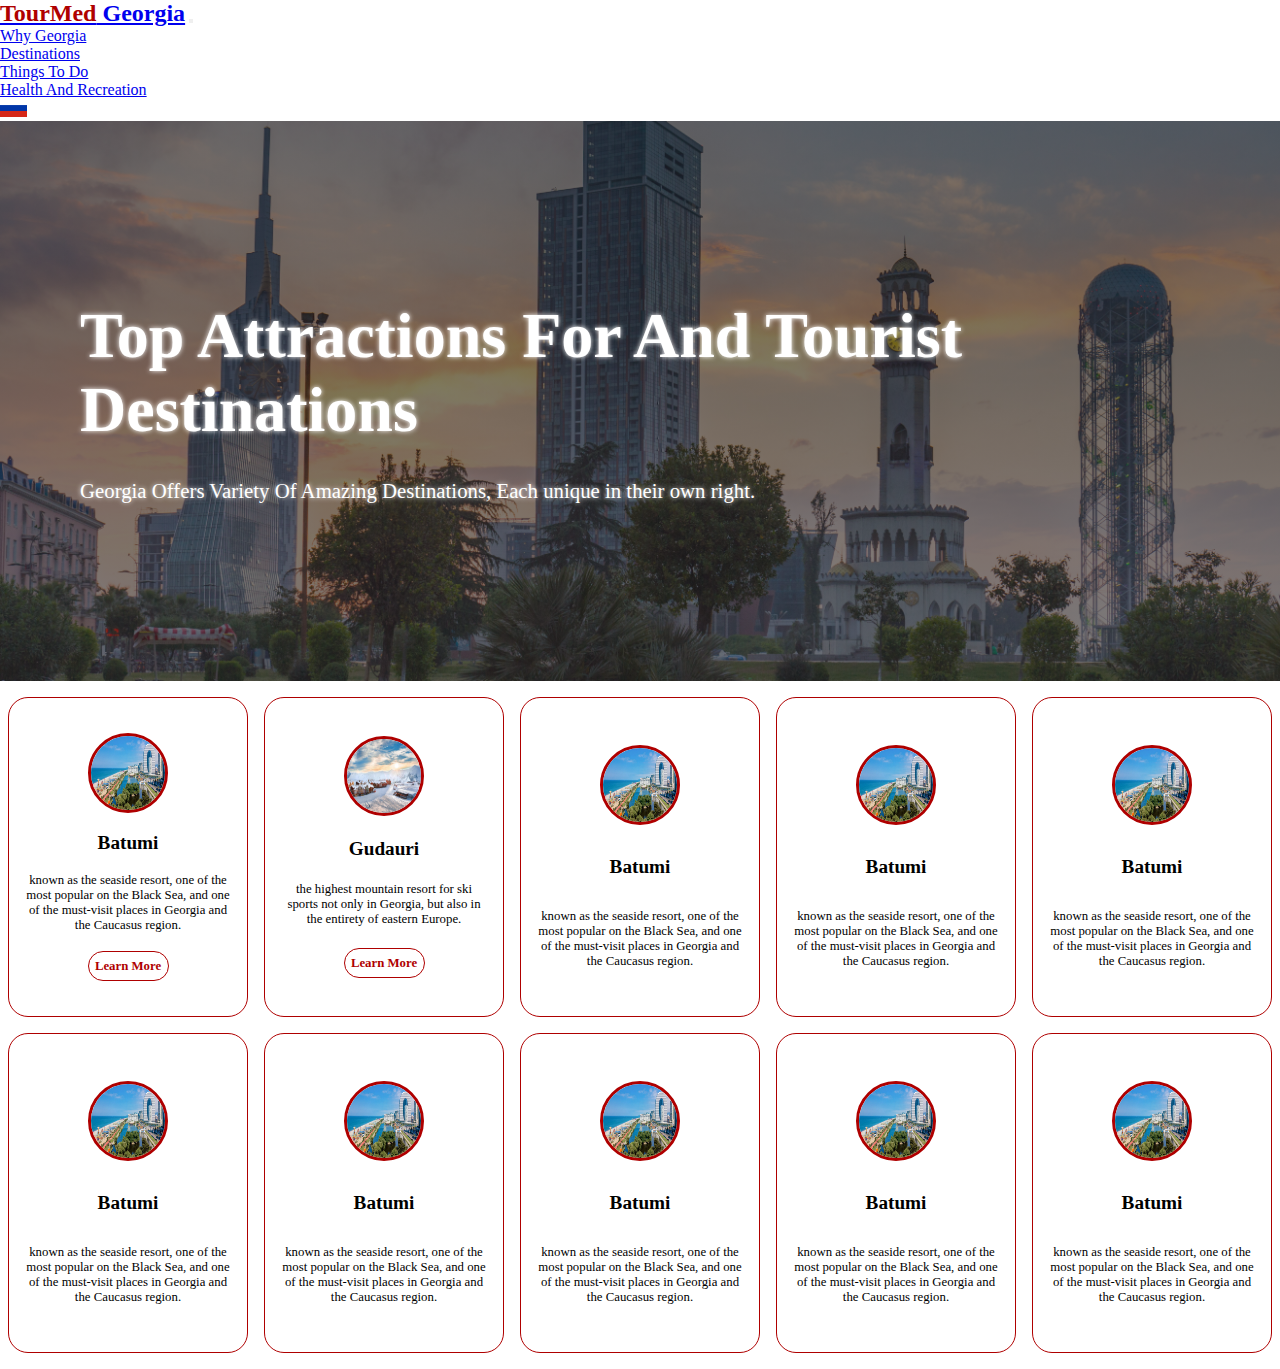
<file: attractions.html>
<!DOCTYPE html>
<html lang="en">
  <head>
    <meta charset="UTF-8" />
    <meta name="viewport" content="width=device-width, initial-scale=1.0" />
    <title>Document</title>
    <!-- Local Css -->
    <link rel="stylesheet" href="css/style.css" />
    <!-- Bootstrap Css -->
    <link
      rel="stylesheet"
      href="https://cdn.jsdelivr.net/npm/bootstrap@4.1.3/dist/css/bootstrap.min.css"
      integrity="sha384-MCw98/SFnGE8fJT3GXwEOngsV7Zt27NXFoaoApmYm81iuXoPkFOJwJ8ERdknLPMO"
      crossorigin="anonymous"
    />
    <!-- Font Awesome Css -->
    <link
      rel="stylesheet"
      href="https://cdnjs.cloudflare.com/ajax/libs/font-awesome/6.4.0/css/all.min.css"
      integrity="sha512-iecdLmaskl7CVkqkXNQ/ZH/XLlvWZOJyj7Yy7tcenmpD1ypASozpmT/E0iPtmFIB46ZmdtAc9eNBvH0H/ZpiBw=="
      crossorigin="anonymous"
      referrerpolicy="no-referrer"
    />
  </head>
  <body>
    <section class="TopSection">
      <div class="navigation-container">
        <nav class="navbar navbar-expand-lg navbar-light">
          <a class="navbar-brand" href="index.html"
            ><span style="color: var(--main)">TourMed</span> Georgia</a
          >
          <button
            class="navbar-toggler"
            type="button"
            data-toggle="collapse"
            data-target="#navbarSupportedContent"
            aria-controls="navbarSupportedContent"
            aria-expanded="false"
            aria-label="Toggle navigation"
          >
            <span class="navbar-toggler-icon"></span>
          </button>

          <div class="collapse navbar-collapse" id="navbarSupportedContent">
            <ul class="navbar-nav ml-auto">
              <li class="nav-item">
                <a class="nav-link" href="#">Why Georgia</a>
              </li>
              <li class="nav-item">
                <a class="nav-link" href="#">Destinations</a>
              </li>
              <li class="nav-item">
                <a class="nav-link" href="#">Things To Do</a>
              </li>
              <li class="nav-item">
                <a class="nav-link" href="#">Health And Recreation</a>
              </li>
              <li class="nav-item">
                <a class="nav-link" href="mainru.html">
                  <img src="images/flag/ru.png" alt="" style="width: 27px" />
                </a>
              </li>
            </ul>
          </div>
        </nav>
      </div>
      <div class="landing-container" id="attractionsLanding">
        <div class="landing-wrap">
          <h1>Top Attractions For And Tourist Destinations</h1>
          <p>
            Georgia Offers Variety Of Amazing Destinations, Each unique in their
            own right.
          </p>
        </div>
      </div>
    </section>
    <section class="MidSection">
      <div class="attractions-card-container">
        <div class="attractions-card-wrap">
          <div class="attrcard-trips">
            <div class="attractionscard">
              <img
                src="images/attractions/attractionscards/batumi1.webp"
                alt=""
                class="attrcard-image"
              />
              <p class="attrcard-header">Batumi</p>
              <p class="attrcard-text">
                known as the seaside resort, one of the most popular on the
                Black Sea, and one of the must-visit places in Georgia and the
                Caucasus region.
              </p>
              <a href="" class="attrcard-button">Learn More</a>
            </div>
            <div class="attractionscard">
              <img
                src="images/attractions/attractionscards/gudauri.jpg"
                alt=""
                class="attrcard-image"
              />
              <p class="attrcard-header">Gudauri</p>
              <p class="attrcard-text">
                the highest mountain resort for ski sports not only in Georgia,
                but also in the entirety of eastern Europe.
              </p>
              <a href="" class="attrcard-button">Learn More</a>
            </div>
            <div class="attractionscard">
              <img
                src="images/attractions/attractionscards/batumi1.webp"
                alt=""
                class="attrcard-image"
              />
              <p class="attrcard-header">Batumi</p>
              <p class="attrcard-text">
                known as the seaside resort, one of the most popular on the
                Black Sea, and one of the must-visit places in Georgia and the
                Caucasus region.
              </p>
            </div>
            <div class="attractionscard">
              <img
                src="images/attractions/attractionscards/batumi1.webp"
                alt=""
                class="attrcard-image"
              />
              <p class="attrcard-header">Batumi</p>
              <p class="attrcard-text">
                known as the seaside resort, one of the most popular on the
                Black Sea, and one of the must-visit places in Georgia and the
                Caucasus region.
              </p>
            </div>
            <div class="attractionscard">
              <img
                src="images/attractions/attractionscards/batumi1.webp"
                alt=""
                class="attrcard-image"
              />
              <p class="attrcard-header">Batumi</p>
              <p class="attrcard-text">
                known as the seaside resort, one of the most popular on the
                Black Sea, and one of the must-visit places in Georgia and the
                Caucasus region.
              </p>
            </div>
          </div>
          <div class="attrcard-trips">
            <div class="attractionscard">
              <img
                src="images/attractions/attractionscards/batumi1.webp"
                alt=""
                class="attrcard-image"
              />
              <p class="attrcard-header">Batumi</p>
              <p class="attrcard-text">
                known as the seaside resort, one of the most popular on the
                Black Sea, and one of the must-visit places in Georgia and the
                Caucasus region.
              </p>
            </div>
            <div class="attractionscard">
              <img
                src="images/attractions/attractionscards/batumi1.webp"
                alt=""
                class="attrcard-image"
              />
              <p class="attrcard-header">Batumi</p>
              <p class="attrcard-text">
                known as the seaside resort, one of the most popular on the
                Black Sea, and one of the must-visit places in Georgia and the
                Caucasus region.
              </p>
            </div>
            <div class="attractionscard">
              <img
                src="images/attractions/attractionscards/batumi1.webp"
                alt=""
                class="attrcard-image"
              />
              <p class="attrcard-header">Batumi</p>
              <p class="attrcard-text">
                known as the seaside resort, one of the most popular on the
                Black Sea, and one of the must-visit places in Georgia and the
                Caucasus region.
              </p>
            </div>
            <div class="attractionscard">
              <img
                src="images/attractions/attractionscards/batumi1.webp"
                alt=""
                class="attrcard-image"
              />
              <p class="attrcard-header">Batumi</p>
              <p class="attrcard-text">
                known as the seaside resort, one of the most popular on the
                Black Sea, and one of the must-visit places in Georgia and the
                Caucasus region.
              </p>
            </div>
            <div class="attractionscard">
              <img
                src="images/attractions/attractionscards/batumi1.webp"
                alt=""
                class="attrcard-image"
              />
              <p class="attrcard-header">Batumi</p>
              <p class="attrcard-text">
                known as the seaside resort, one of the most popular on the
                Black Sea, and one of the must-visit places in Georgia and the
                Caucasus region.
              </p>
            </div>
          </div>
        </div>
      </div>
    </section>
    <section class="BotSection"></section>
    <!-- Bootstrap Js -->
    <script
      src="https://code.jquery.com/jquery-3.3.1.slim.min.js"
      integrity="sha384-q8i/X+965DzO0rT7abK41JStQIAqVgRVzpbzo5smXKp4YfRvH+8abtTE1Pi6jizo"
      crossorigin="anonymous"
    ></script>
    <script
      src="https://cdn.jsdelivr.net/npm/popper.js@1.14.3/dist/umd/popper.min.js"
      integrity="sha384-ZMP7rVo3mIykV+2+9J3UJ46jBk0WLaUAdn689aCwoqbBJiSnjAK/l8WvCWPIPm49"
      crossorigin="anonymous"
    ></script>
    <script
      src="https://cdn.jsdelivr.net/npm/bootstrap@4.1.3/dist/js/bootstrap.min.js"
      integrity="sha384-ChfqqxuZUCnJSK3+MXmPNIyE6ZbWh2IMqE241rYiqJxyMiZ6OW/JmZQ5stwEULTy"
      crossorigin="anonymous"
    ></script>
    <!-- Main Js -->
    <script src="script.js"></script>
  </body>
</html>
</file>
<file: css/style.css>
* {
  margin: 0;
  padding: 0;
  box-sizing: border-box;
}

html {
  scroll-behavior: smooth;
  box-sizing: border-box;
}

:root {
  --main: #af0000;
}

.navbar {
  background: #fff;
}

.navbar-brand {
  font-weight: bold;
  font-size: 1.5rem !important;
}

.landing-container {
  height: 35rem !important;
  background-image: linear-gradient(
      rgba(40, 40, 40, 0.6),
      rgba(40, 40, 40, 0.6)
    ),
    url("../images/main/tbilisi.jpg");
  background-position: center;
  background-size: cover;
  display: flex;
  flex-direction: column;
  justify-content: center;
}

.landing-wrap {
  padding-left: 5rem;
  display: flex;
  flex-direction: column;
  gap: 2rem;
  text-shadow: 0 0 5px #fff;
}

.landing-wrap h1 {
  color: #fff;
  font-size: 4rem;
}

.landing-wrap p {
  color: #fff;
  font-size: 1.3rem;
}

.carousel {
  height: 100%;
}

.why-wrap {
  display: flex;
  justify-content: center;
  align-items: center;
  text-align: center;
  padding-top: 4rem;
}
.why-left {
  width: 80%;
  display: flex;
  flex-direction: column;
  gap: 2rem;
}
.why-left h2 {
  font-weight: bold;
}

/* Card Carousel */
.exp-header {
  font-size: 1.4rem;
  font-weight: bold;
  text-align: center;
}
.card-carousel-container {
  display: flex;
  flex-direction: column;
  justify-content: center;
  align-items: center;
  margin-top: 3rem;
}
.view-all {
  padding-bottom: 1rem;
  text-decoration: none;
  color: var(--main);
  transition: all 0.1s;
}
.view-all:hover {
  text-decoration: none;
  color: var(--main);
  font-weight: bold;
}

.cardcar-wrapper {
  max-width: 80%;
  width: 100%;
  position: relative;
}

.cardcar-wrapper i {
  top: 50%;
  height: 50px;
  width: 50px;
  cursor: pointer;
  font-size: 1.25rem;
  position: absolute;
  text-align: center;
  line-height: 50px;
  background: #fff;
  border-radius: 50%;
  box-shadow: 0 3px 6px rgba(0, 0, 0, 0.23);
  transform: translateY(-50%);
  transition: transform 0.1s linear;
}

.cardcar-wrapper i:active {
  transform: translateY(-50%) scale(0.85);
}

.cardcar-wrapper i:first-child {
  left: -70px;
  z-index: 1000;
}
.cardcar-wrapper i:last-child {
  right: -70px;
}

.cardcar-wrapper .cardcar-carousel {
  display: grid;
  grid-auto-flow: column;
  grid-auto-columns: calc((100% / 4) - 12px);
  overflow-x: auto;
  scroll-snap-type: x mandatory;
  gap: 16px;
  border-radius: 8px;
  scroll-behavior: smooth;
  scrollbar-width: none;
}

.cardcar-carousel::-webkit-scrollbar {
  display: none;
}

.cardcar-carousel.no-transition {
  scroll-behavior: auto;
}

.cardcar-carousel.dragging {
  scroll-snap-type: none;
  scroll-behavior: auto;
}

.cardcar-carousel.dragging .card {
  cursor: grab;
  user-select: none;
}

.cardcar-carousel :where(.card, .img) {
  display: flex;
  justify-content: center;
  align-items: center;
}

.cardcar-carousel .card {
  scroll-snap-align: start;
  height: 420px;
  list-style: none;
  background: #fff;
  cursor: pointer;
  padding-bottom: 15px;
  flex-direction: column;
  border-radius: 8px;
}

.cardcar-carousel .card .img {
  background: var(--main);
  height: 148px;
  width: 148px;
  border-radius: 50%;
}

.card .img img {
  width: 140px;
  height: 140px;
  border-radius: 50%;
  object-fit: cover;
  border: 4px solid #fff;
}

.cardcar-carousel .card h2 {
  font-weight: 500;
  font-size: 1.3rem;
  margin: 30px 0 5px;
  text-align: center;
}

.cardcar-carousel .card span {
  color: #6a6d78;
  font-size: 1.1rem;
  padding-bottom: 1rem;
}

.cardcar-carousel .card a {
  color: var(--main);
  font-weight: bold;
  border: 1px solid var(--main);
  width: 9rem;
  height: 2rem;
  display: flex;
  justify-content: center;
  align-self: center;
  border-radius: 50px;
  text-decoration: none;
  transition: all 0.3s;
}

.card a:hover {
  background: var(--main);
  color: #fff;
  transform: scale(1.1);
}

/* Food */
.food-wrap {
  display: flex;
  justify-content: space-evenly;
  gap: 2rem;
  padding: 5rem;
}
.food-wrap-left {
  width: 100%;
}

.food-wrap-Right {
  display: flex;
  gap: 1rem;
}

.food-card-left h3 {
  font-size: 1rem;
  color: #fff;
  padding: 0.6rem;
}
.food-card-right h3 {
  font-size: 1rem;
  color: #fff;
  padding: 0.6rem;
}

.food-card-left {
  width: 16rem;
  height: 25rem;
  background-image: linear-gradient(
      rgba(40, 40, 40, 0.6),
      rgba(40, 40, 40, 0.6)
    ),
    url("../images/food/khachapuri.jpg");
  background-size: cover;
  background-position: center;
  display: flex;
  justify-content: flex-start;
  align-items: flex-end;
  cursor: pointer;
  transition: all 0.3s;
}

.food-card-left:hover {
  transform: scale(1.2);
}

.food-card-right {
  width: 16rem;
  height: 25rem;
  background-image: linear-gradient(
      rgba(40, 40, 40, 0.6),
      rgba(40, 40, 40, 0.6)
    ),
    url("../images/food/Walnut.webp");
  background-size: cover;
  background-position: center;
  display: flex;
  justify-content: flex-start;
  align-items: flex-end;
  cursor: pointer;
  transition: all 0.3s;
}

.food-card-right:hover {
  transform: scale(1.2);
}

.foodbtn {
  border: 1px solid var(--main);
  padding: 0.5rem;
  border-radius: 10px;
  color: var(--main);
  transition: all 0.3s;
  font-size: 0.8rem;
  font-weight: bold;
}
.foodbtn:hover {
  text-decoration: none;
  color: #fff;
  background: var(--main);
}

/* Wine */
.wine-wrap {
  background-image: linear-gradient(
      rgba(40, 40, 40, 0.6),
      rgba(40, 40, 40, 0.6)
    ),
    url("../images/food/winery.webp");
  background-position: center;
  background-size: cover;
  height: 17rem;
  display: flex;
  flex-direction: column;
  justify-content: center;
  color: #fff;
  padding: 0 2rem;
}

.winebtn {
  width: 8rem;
  border: 1px solid #fff;
  padding: 0.5rem;
  border-radius: 10px;
  color: #fff;
  transition: all 0.3s;
  font-size: 0.8rem;
  font-weight: bold;
  text-align: center;
}

.winebtn:hover {
  text-decoration: none;
  color: #fff;
  background: var(--main);
  border: 1px solid var(--main);
}

/* Health */
.health-wrap {
  display: flex;
  justify-content: space-evenly;
  gap: 2rem;
  padding: 5rem;
}

.health-left {
  text-align: right;
  display: flex;
  flex-direction: column;
  justify-content: center;
  align-items: flex-end;
}

.healthbtn {
  width: 8rem;
  border: 1px solid var(--main);
  padding: 0.5rem;
  border-radius: 10px;
  color: var(--main);
  transition: all 0.3s;
  font-size: 0.8rem;
  font-weight: bold;
  text-align: center;
}

.healthbtn:hover {
  text-decoration: none;
  color: #fff;
  background: var(--main);
  border: 1px solid var(--main);
}

.health-right img {
  width: 100%;
}

/* Health */
.health-cards {
  display: flex;
  justify-content: space-evenly;
  flex-wrap: wrap;
  gap: 1rem;
  height: 27rem;
}
.health-card {
  width: 17rem;
  height: 25rem;
  display: flex;
  flex-direction: column;
  justify-content: center;
  gap: 1rem;
  align-items: center;
  padding: 1rem;
  background: #fff;
  text-align: center;
  border: 1px solid var(--main);
  border-radius: 50px;
  box-shadow: 0 0 10px var(--main);
}
.health-card img {
  width: 8rem;
  height: 8rem;
  border-radius: 50%;
  border: 3px solid var(--main);
  box-shadow: 0 0 8px var(--main);
  transition: all 0.3s;
}

.contact-wrap {
  background-image: linear-gradient(
      rgba(40, 40, 40, 0.6),
      rgba(40, 40, 40, 0.6)
    ),
    url("../images/contact/contacttbilisi.jpg");
  background-position: center;
  background-size: cover;
  padding: 2rem;
  color: #fff;
  margin-top: 2rem;
}

.contact-wrap ul {
  list-style-type: none;
}

.hlthcardbtn {
  width: 8rem;
  border: 1px solid var(--main);
  padding: 0.5rem;
  border-radius: 10px;
  color: var(--main);
  transition: all 0.3s;
  font-size: 0.8rem;
  font-weight: bold;
  text-align: center;
}

.hlthcardbtn:hover {
  text-decoration: none;
  color: #fff;
  background: var(--main);
  border: 1px solid var(--main);
}

/* Attractions */
#attractionsLanding {
  background-image: linear-gradient(
      rgba(40, 40, 40, 0.6),
      rgba(40, 40, 40, 0.6)
    ),
    url("../images/attractions/Batumi_sunset_2.jpg");
}

.attractions-card-wrap {
  display: flex;
  justify-content: center;
  align-items: center;
  flex-direction: column;
  gap: 1rem;
  padding: 1rem;
}

.attrcard-trips {
  display: flex;
  gap: 1rem;
}

.attractionscard {
  width: 15rem;
  height: 20rem;
  border: 1px solid var(--main);
  border-radius: 20px;
  display: flex;
  flex-direction: column;
  justify-content: space-evenly;
  align-items: center;
  padding: 1rem;
  text-align: center;
  cursor: pointer;
}

.attrcard-image {
  width: 80px;
  height: 80px;
  border-radius: 50px;
  border: 3px solid var(--main);
}

.attrcard-header {
  font-size: 1.2rem;
  font-weight: bold;
}

.attrcard-text {
  font-size: 0.8rem;
}

.attrcard-button {
  font-size: 0.8rem;
  color: var(--main);
  border: 1px solid var(--main);
  padding: 0.4rem;
  border-radius: 50px;
  text-decoration: none;
  transition: all 0.3s;
  font-weight: bold;
}

.attrcard-button:hover {
  color: #fff;
  background-color: var(--main);
  text-decoration: none;
  font-weight: bold;
}

/* Med */
#medLanding {
  background-image: linear-gradient(
      rgba(40, 40, 40, 0.6),
      rgba(40, 40, 40, 0.6)
    ),
    url("../images/med/medtbilisi.jpg");
}

.med-wrapper {
  display: flex;
  flex-direction: column;
  padding: 5rem;
}

.med-header {
  font-weight: bold;
  font-size: 1.6rem;
}

.med-text {
  font-size: 1.1rem;
  font-weight: bold;
}

.med-text-two {
  color: var(--main);
  font-weight: bold;
}

.med-card-cont {
  display: flex;
  justify-content: center;
  align-items: center;
  margin-top: 2rem;
  gap: 1rem;
}

.med-card {
  display: flex;
  flex-direction: column;
  height: 40rem;
  width: 25%;
  justify-content: space-evenly;
  align-items: center;
  text-align: center;
  padding: 0.5rem;
}

.med-card-image {
  width: 100%;
}

.med-card-image img {
  width: 100%;
}

.med-card-header p {
  text-align: center;
  font-weight: bold;
  font-size: 1.2rem;
}

.med-card-button a {
  color: black;
  font-size: 1.2rem;
  transition: all 0.3s;
}
.med-card-button a:hover {
  color: var(--main);
}

@media screen and (max-width: 900px) {
  .cardcar-wrapper .cardcar-carousel {
    grid-auto-columns: calc((100% / 2) - 9px) !important;
  }
  .cardcar-wrapper i {
    display: none !important;
  }
  .food-wrap-left {
    width: 100%;
  }
  .food-wrap {
    flex-direction: column;
    text-align: center;
  }
  .food-wrap-Right {
    justify-content: center;
  }
  .wine-wrap {
    text-align: center;
    justify-content: center;
    align-items: center;
  }
  .health-wrap {
    flex-direction: column;
    justify-content: center;
    align-items: center;
    text-align: center;
    padding: 2rem;
  }
  .health-left {
    justify-content: center;
    align-items: center;
    text-align: center;
  }
  .wine-wrap {
    padding: 1rem;
    height: fit-content;
  }
  .health-cards {
    height: fit-content;
  }
  .attrcard-trips {
    flex-direction: column;
    justify-content: center;
    align-items: center;
  }
  .attractionscard {
    width: 80%;
  }
  .attrcard-image {
    width: 130px;
    height: 130px;
    border-radius: 80px;
  }
}
@media screen and (max-width: 600px) {
  .cardcar-wrapper .cardcar-carousel {
    grid-auto-columns: calc((100% / 1) - 9px) !important;
  }
  .cardcar-wrapper i {
    display: none !important;
  }
  .wine-wrap {
    height: fit-content;
  }
}

@media (max-width: 990px) {
  .landing-wrap {
    text-align: center;
    padding-left: 0;
  }
}

@media (max-width: 990px) {
  .landing-wrap h1 {
    font-size: 2rem;
  }
  .landing-wrap p {
    font-size: 1rem;
  }
}
</file>
